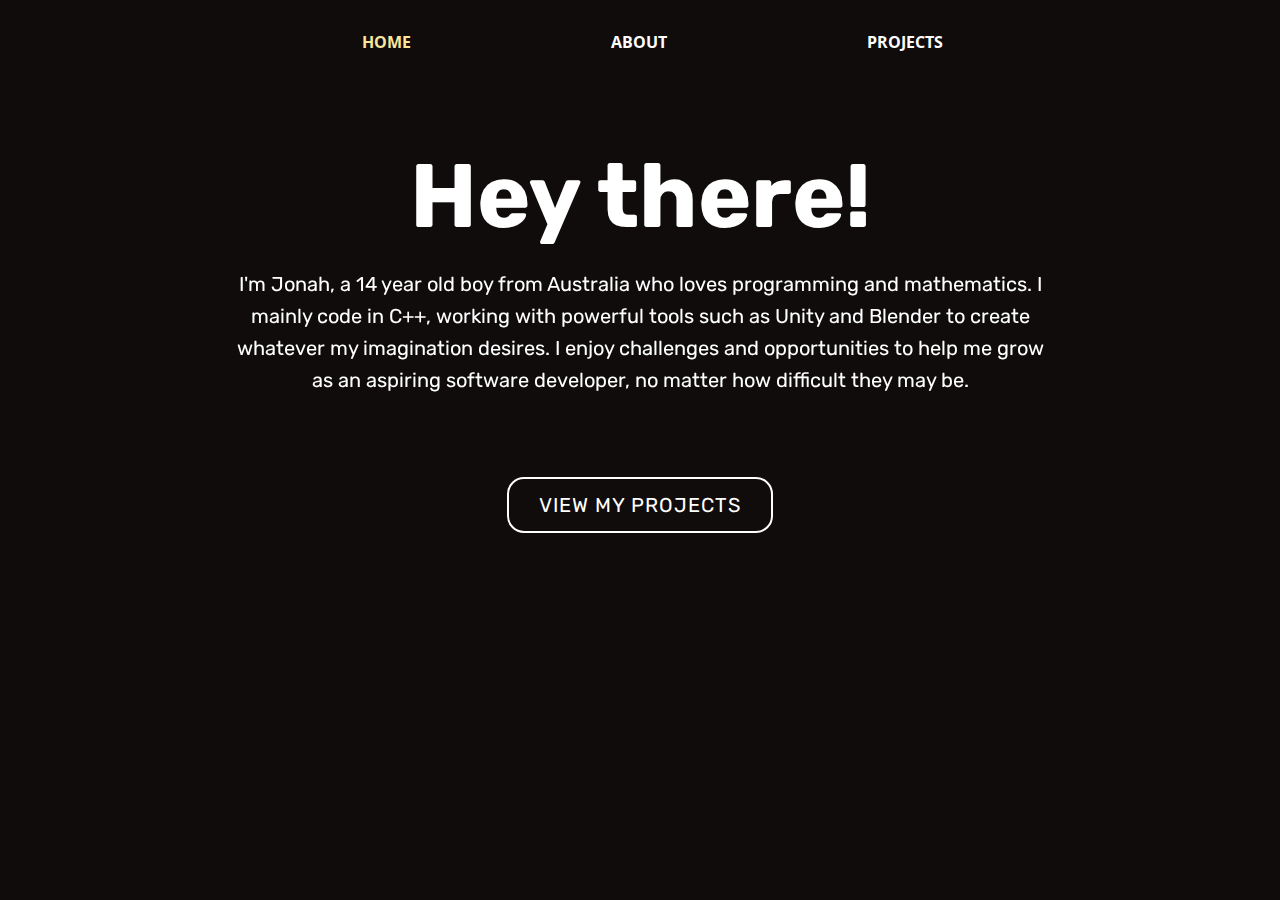
<file: index.html>
<!DOCTYPE html>
<html style="font-size: 16px;" lang="en"><head>
    <meta name="viewport" content="width=device-width, initial-scale=1.0">
    <meta charset="utf-8">
    <meta name="keywords" content="​Award Winning​ Design Agency, ​Our way, ​Partner with Codal
&amp;amp; strategize for the future, Meet The Team, ​We create and improve web &amp;amp; mobile products, Testimonials, About Us, Be the first to know, Contact Us">
    <meta name="description" content="">
    <title>Home</title>
    <link rel="stylesheet" href="nicepage.css" media="screen">
<link rel="stylesheet" href="Home.css" media="screen">
    <script class="u-script" type="text/javascript" src="jquery.js" defer=""></script>
    <script class="u-script" type="text/javascript" src="nicepage.js" defer=""></script>
    <meta name="generator" content="Nicepage 4.19.3, nicepage.com">
    <link id="u-theme-google-font" rel="stylesheet" href="https://fonts.googleapis.com/css?family=Montserrat:100,100i,200,200i,300,300i,400,400i,500,500i,600,600i,700,700i,800,800i,900,900i|Open+Sans:300,300i,400,400i,500,500i,600,600i,700,700i,800,800i">
    <link id="u-page-google-font" rel="stylesheet" href="https://fonts.googleapis.com/css?family=Rubik:300,300i,400,400i,500,500i,600,600i,700,700i,800,800i,900,900i">
    
    
    <script type="application/ld+json">{
		"@context": "http://schema.org",
		"@type": "Organization",
		"name": "myWebsite"
}</script>
    <meta name="theme-color" content="#478ac9">
    <meta property="og:title" content="Home">
    <meta property="og:type" content="website">
  </head>
  <body data-home-page="Home.html" data-home-page-title="Home" class="u-body u-xl-mode" data-lang="en"><header class="u-clearfix u-custom-color-1 u-header u-header" id="sec-663f"><div class="u-clearfix u-sheet u-valign-middle u-sheet-1">
        <nav class="u-align-center u-menu u-menu-one-level u-offcanvas u-menu-1" data-responsive-from="MD">
          <div class="menu-collapse u-custom-font" style="font-size: 1rem; letter-spacing: 0px; text-transform: uppercase; font-weight: 700; font-family: Rubik;">
            <a class="u-button-style u-custom-left-right-menu-spacing u-custom-padding-bottom u-custom-text-active-color u-custom-text-hover-color u-custom-top-bottom-menu-spacing u-nav-link u-text-active-palette-1-base u-text-hover-palette-2-base" href="#">
              <svg class="u-svg-link" viewBox="0 0 24 24"><use xmlns:xlink="http://www.w3.org/1999/xlink" xlink:href="#menu-hamburger"></use></svg>
              <svg class="u-svg-content" version="1.1" id="menu-hamburger" viewBox="0 0 16 16" x="0px" y="0px" xmlns:xlink="http://www.w3.org/1999/xlink" xmlns="http://www.w3.org/2000/svg"><g><rect y="1" width="16" height="2"></rect><rect y="7" width="16" height="2"></rect><rect y="13" width="16" height="2"></rect>
</g></svg>
            </a>
          </div>
          <div class="u-custom-menu u-nav-container">
            <ul class="u-custom-font u-nav u-unstyled u-nav-1"><li class="u-nav-item"><a class="u-button-style u-nav-link u-text-active-palette-3-light-2 u-text-hover-custom-color-2" href="Home.html" style="padding: 10px 100px;">Home</a>
</li><li class="u-nav-item"><a class="u-button-style u-nav-link u-text-active-palette-3-light-2 u-text-hover-custom-color-2" href="About.html" style="padding: 10px 100px;">About</a>
</li><li class="u-nav-item"><a class="u-button-style u-nav-link u-text-active-palette-3-light-2 u-text-hover-custom-color-2" href="Projects.html" style="padding: 10px 100px;">Projects</a>
</li></ul>
          </div>
          <div class="u-custom-menu u-nav-container-collapse">
            <div class="u-black u-container-style u-inner-container-layout u-opacity u-opacity-95 u-sidenav">
              <div class="u-inner-container-layout u-sidenav-overflow">
                <div class="u-menu-close"></div>
                <ul class="u-align-center u-nav u-popupmenu-items u-unstyled u-nav-2" data-position=""><li class="u-nav-item"><a class="u-button-style u-nav-link" href="Home.html">Home</a>
</li><li class="u-nav-item"><a class="u-button-style u-nav-link" href="About.html">About</a>
</li><li class="u-nav-item"><a class="u-button-style u-nav-link" href="Projects.html">Projects</a>
</li></ul>
              </div>
            </div>
            <div class="u-black u-menu-overlay u-opacity u-opacity-70"></div>
          </div>
        </nav>
      </div></header>
    <section class="u-align-center u-clearfix u-custom-color-1 u-section-1" id="carousel_5b1a">
      <div class="u-clearfix u-sheet u-sheet-1">
        <h2 class="u-custom-font u-text u-text-default u-text-1" data-animation-name="customAnimationIn" data-animation-duration="1000" data-animation-delay="250" data-animation-direction="X">Hey there!</h2>
        <p class="u-custom-font u-text u-text-2" data-animation-name="customAnimationIn" data-animation-duration="1500" data-animation-delay="500">I'm Jonah, a 14 year old boy from Australia who loves programming and mathematics. I mainly code in C++, working with powerful tools such as Unity and Blender to create whatever my imagination desires. I enjoy challenges and opportunities to help me grow as an aspiring software developer, no matter how difficult they may be.</p>
        <a href="Projects.html" class="u-border-2 u-border-white u-btn u-btn-round u-button-style u-custom-font u-none u-radius-17 u-btn-1">view my projects</a>
      </div>
    </section>
    
    
</body></html>
</file>
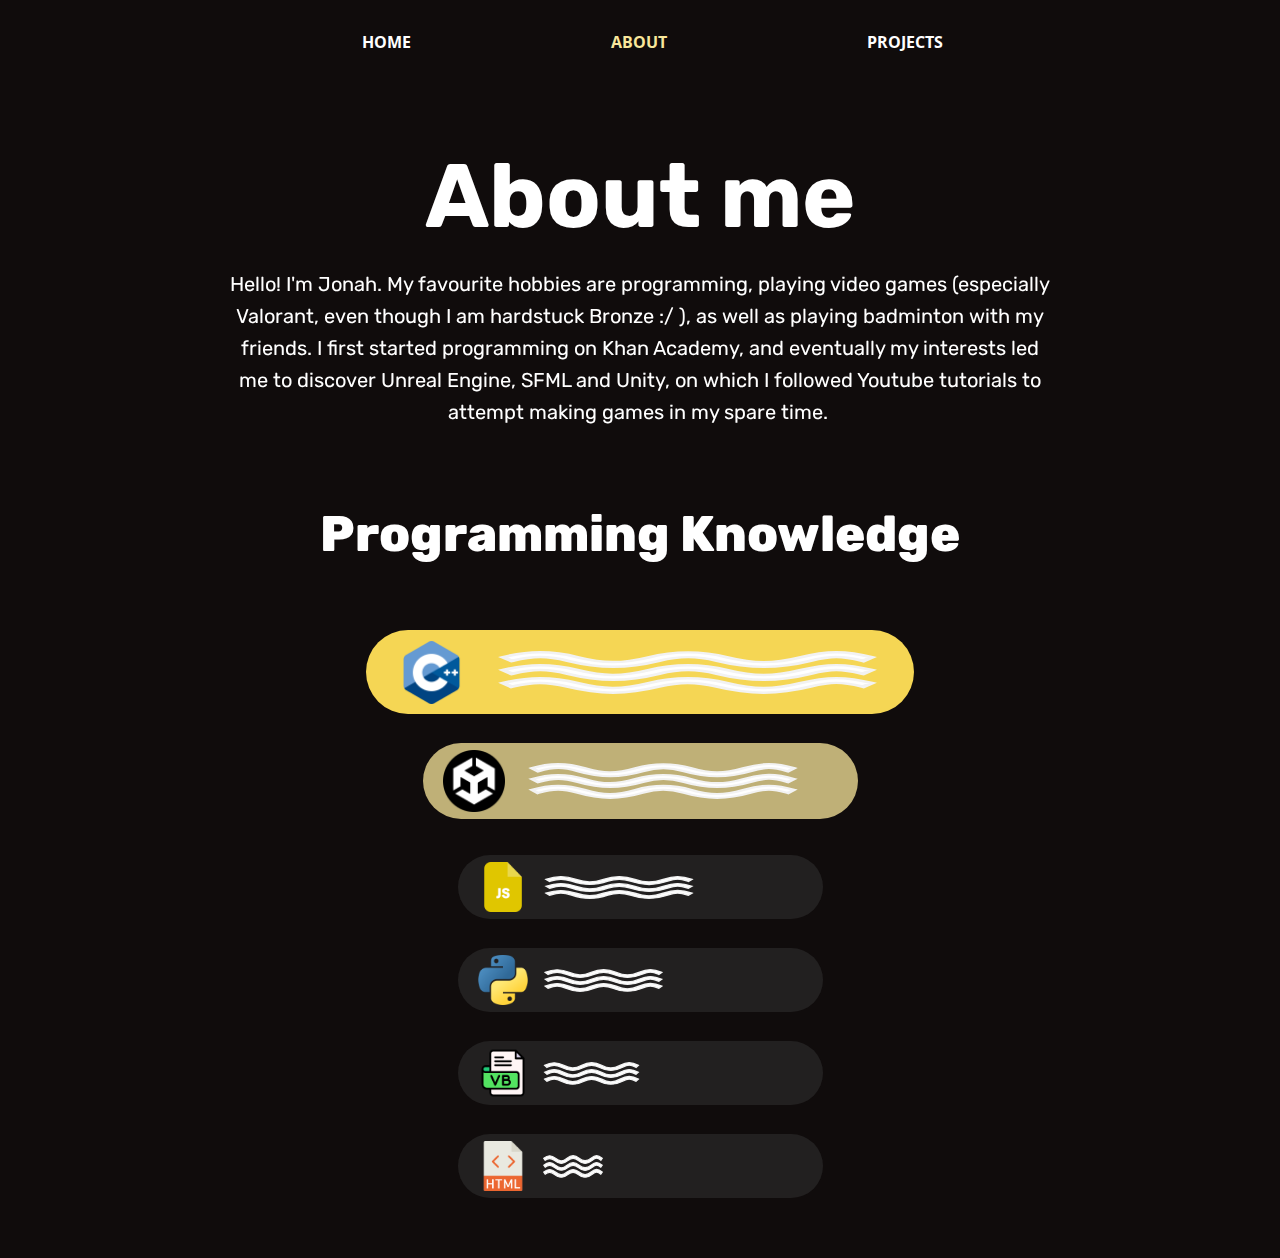
<file: About.html>
<!DOCTYPE html>
<html style="font-size: 16px;" lang="en"><head>
    <meta name="viewport" content="width=device-width, initial-scale=1.0">
    <meta charset="utf-8">
    <meta name="keywords" content="Jonah Lau, Programming Knowledge">
    <meta name="description" content="">
    <title>About</title>
    <link rel="stylesheet" href="nicepage.css" media="screen">
<link rel="stylesheet" href="About.css" media="screen">
    <script class="u-script" type="text/javascript" src="jquery.js" defer=""></script>
    <script class="u-script" type="text/javascript" src="nicepage.js" defer=""></script>
    <meta name="generator" content="Nicepage 4.19.3, nicepage.com">
    <link id="u-theme-google-font" rel="stylesheet" href="https://fonts.googleapis.com/css?family=Montserrat:100,100i,200,200i,300,300i,400,400i,500,500i,600,600i,700,700i,800,800i,900,900i|Open+Sans:300,300i,400,400i,500,500i,600,600i,700,700i,800,800i">
    <link id="u-page-google-font" rel="stylesheet" href="https://fonts.googleapis.com/css?family=Rubik:300,300i,400,400i,500,500i,600,600i,700,700i,800,800i,900,900i">
    
    
    
    <script type="application/ld+json">{
		"@context": "http://schema.org",
		"@type": "Organization",
		"name": "myWebsite"
}</script>
    <meta name="theme-color" content="#478ac9">
    <meta property="og:title" content="About">
    <meta property="og:type" content="website">
  </head>
  <body class="u-body u-xl-mode" data-lang="en"><header class="u-clearfix u-custom-color-1 u-header u-header" id="sec-663f"><div class="u-clearfix u-sheet u-valign-middle u-sheet-1">
        <nav class="u-align-center u-menu u-menu-one-level u-offcanvas u-menu-1" data-responsive-from="MD">
          <div class="menu-collapse u-custom-font" style="font-size: 1rem; letter-spacing: 0px; text-transform: uppercase; font-weight: 700; font-family: Rubik;">
            <a class="u-button-style u-custom-left-right-menu-spacing u-custom-padding-bottom u-custom-text-active-color u-custom-text-hover-color u-custom-top-bottom-menu-spacing u-nav-link u-text-active-palette-1-base u-text-hover-palette-2-base" href="#">
              <svg class="u-svg-link" viewBox="0 0 24 24"><use xmlns:xlink="http://www.w3.org/1999/xlink" xlink:href="#menu-hamburger"></use></svg>
              <svg class="u-svg-content" version="1.1" id="menu-hamburger" viewBox="0 0 16 16" x="0px" y="0px" xmlns:xlink="http://www.w3.org/1999/xlink" xmlns="http://www.w3.org/2000/svg"><g><rect y="1" width="16" height="2"></rect><rect y="7" width="16" height="2"></rect><rect y="13" width="16" height="2"></rect>
</g></svg>
            </a>
          </div>
          <div class="u-custom-menu u-nav-container">
            <ul class="u-custom-font u-nav u-unstyled u-nav-1"><li class="u-nav-item"><a class="u-button-style u-nav-link u-text-active-palette-3-light-2 u-text-hover-custom-color-2" href="Home.html" style="padding: 10px 100px;">Home</a>
</li><li class="u-nav-item"><a class="u-button-style u-nav-link u-text-active-palette-3-light-2 u-text-hover-custom-color-2" href="About.html" style="padding: 10px 100px;">About</a>
</li><li class="u-nav-item"><a class="u-button-style u-nav-link u-text-active-palette-3-light-2 u-text-hover-custom-color-2" href="Projects.html" style="padding: 10px 100px;">Projects</a>
</li></ul>
          </div>
          <div class="u-custom-menu u-nav-container-collapse">
            <div class="u-black u-container-style u-inner-container-layout u-opacity u-opacity-95 u-sidenav">
              <div class="u-inner-container-layout u-sidenav-overflow">
                <div class="u-menu-close"></div>
                <ul class="u-align-center u-nav u-popupmenu-items u-unstyled u-nav-2" data-position=""><li class="u-nav-item"><a class="u-button-style u-nav-link" href="Home.html">Home</a>
</li><li class="u-nav-item"><a class="u-button-style u-nav-link" href="About.html">About</a>
</li><li class="u-nav-item"><a class="u-button-style u-nav-link" href="Projects.html">Projects</a>
</li></ul>
              </div>
            </div>
            <div class="u-black u-menu-overlay u-opacity u-opacity-70"></div>
          </div>
        </nav>
      </div></header> 
    <section class="u-align-center u-clearfix u-custom-color-1 u-section-1" id="sec-385a">
      <div class="u-clearfix u-sheet u-sheet-1">
        <h2 class="u-custom-font u-text u-text-default u-text-1" data-animation-name="customAnimationIn" data-animation-duration="1000" data-animation-delay="250" data-animation-direction="X">About me</h2>
        <p class="u-custom-font u-text u-text-2" data-animation-name="customAnimationIn" data-animation-duration="1500" data-animation-delay="500">Hello! I'm Jonah. My favourite hobbies are programming, playing video games (especially Valorant, even though I am hardstuck Bronze :/ ), as well as playing badminton with my friends. I first started programming on Khan Academy, and eventually my interests led me to discover Unreal Engine, SFML and Unity, on which I followed Youtube tutorials to attempt making games in my spare time.&nbsp;</p>
      </div>
    </section>
    <section class="u-align-center u-clearfix u-custom-color-1 u-section-2" id="sec-b4d9" data-animation-name="" data-animation-duration="0" data-animation-delay="0" data-animation-direction="">
      <div class="u-clearfix u-sheet u-sheet-1">
        <h2 class="u-custom-font u-text u-text-1">Programming Knowledge</h2>
        <div class="u-container-style u-group u-palette-3-light-1 u-radius-50 u-shape-round u-group-1">
          <div class="u-container-layout u-container-layout-1"><span class="u-file-icon u-icon u-icon-1"><img src="images/6132222.png" alt=""></span>
            <div class="u-border-3 u-border-grey-5 u-shape u-shape-svg u-text-white u-shape-1">
              <svg class="u-svg-link" preserveAspectRatio="none" viewBox="0 0 160 50" style=""><use xmlns:xlink="http://www.w3.org/1999/xlink" xlink:href="#svg-200a"></use></svg>
              <svg class="u-svg-content" viewBox="-1.5 -1.5 163 53" x="0px" y="0px" id="svg-200a" style="enable-background:new 0 0 160 50;"><path d="M133,26.7c-13.9,9.7-25.8,9.7-39.8,0c-9.1-6.3-16.8-6.3-25.9,0c-13.8,9.6-25.1,9.6-38.9,0c-9.2-6.4-15.4-6.4-24.6,0L0,22
	c11.2-7.8,20.6-8.1,32.2,0c11,7.6,19,8.5,31.3,0c11.6-8.1,22.4-7.7,33.5,0c11.4,8,20.3,8.3,32.2,0c11.6-8.1,19.2-8.1,30.8,0
	l-3.8,4.7C146.9,20.2,142.3,20.2,133,26.7z M133,10.8c-13.9,9.7-25.8,9.7-39.8,0c-9.1-6.3-16.8-6.3-25.9,0
	c-13.8,9.6-25.1,9.6-38.9,0c-9.2-6.4-15.4-6.4-24.6,0L0,6.1c11.2-7.8,20.6-8.1,32.2,0c11,7.6,19,8.5,31.3,0C75.1-2,85.9-1.6,97,6.1
	c11.4,8,20.3,8.3,32.2,0C140.8-2,148.4-2,160,6.1l-3.8,4.7C146.9,4.3,142.3,4.3,133,10.8z M32.2,38c11,7.6,19,8.5,31.3,0
	c11.6-8.1,22.4-7.7,33.5,0c11.4,8,20.3,8.3,32.2,0c11.6-8.1,19.2-8.1,30.8,0l-3.8,4.7c-9.3-6.5-13.9-6.5-23.3,0
	c-13.9,9.7-25.8,9.7-39.8,0c-9.1-6.3-16.8-6.3-25.9,0c-13.8,9.6-25.1,9.6-38.9,0c-9.2-6.4-15.4-6.4-24.6,0L0,38
	C11.2,30.2,20.6,29.9,32.2,38z"></path></svg>
            </div>
          </div>
        </div>
        <div class="u-container-style u-group u-opacity u-opacity-75 u-palette-3-light-2 u-radius-50 u-shape-round u-group-2">
          <div class="u-container-layout u-container-layout-2"><span class="u-file-icon u-icon u-icon-2"><img src="images/5969347.png" alt=""></span>
            <div class="u-border-3 u-border-grey-5 u-shape u-shape-svg u-text-white u-shape-2">
              <svg class="u-svg-link" preserveAspectRatio="none" viewBox="0 0 160 50" style=""><use xmlns:xlink="http://www.w3.org/1999/xlink" xlink:href="#svg-11bb"></use></svg>
              <svg class="u-svg-content" viewBox="-1.5 -1.5 163 53" x="0px" y="0px" id="svg-11bb" style="enable-background:new 0 0 160 50;"><path d="M133,26.7c-13.9,9.7-25.8,9.7-39.8,0c-9.1-6.3-16.8-6.3-25.9,0c-13.8,9.6-25.1,9.6-38.9,0c-9.2-6.4-15.4-6.4-24.6,0L0,22
	c11.2-7.8,20.6-8.1,32.2,0c11,7.6,19,8.5,31.3,0c11.6-8.1,22.4-7.7,33.5,0c11.4,8,20.3,8.3,32.2,0c11.6-8.1,19.2-8.1,30.8,0
	l-3.8,4.7C146.9,20.2,142.3,20.2,133,26.7z M133,10.8c-13.9,9.7-25.8,9.7-39.8,0c-9.1-6.3-16.8-6.3-25.9,0
	c-13.8,9.6-25.1,9.6-38.9,0c-9.2-6.4-15.4-6.4-24.6,0L0,6.1c11.2-7.8,20.6-8.1,32.2,0c11,7.6,19,8.5,31.3,0C75.1-2,85.9-1.6,97,6.1
	c11.4,8,20.3,8.3,32.2,0C140.8-2,148.4-2,160,6.1l-3.8,4.7C146.9,4.3,142.3,4.3,133,10.8z M32.2,38c11,7.6,19,8.5,31.3,0
	c11.6-8.1,22.4-7.7,33.5,0c11.4,8,20.3,8.3,32.2,0c11.6-8.1,19.2-8.1,30.8,0l-3.8,4.7c-9.3-6.5-13.9-6.5-23.3,0
	c-13.9,9.7-25.8,9.7-39.8,0c-9.1-6.3-16.8-6.3-25.9,0c-13.8,9.6-25.1,9.6-38.9,0c-9.2-6.4-15.4-6.4-24.6,0L0,38
	C11.2,30.2,20.6,29.9,32.2,38z"></path></svg>
            </div>
          </div>
        </div>
        <div class="u-container-style u-grey-80 u-group u-opacity u-opacity-50 u-radius-50 u-shape-round u-group-3">
          <div class="u-container-layout u-container-layout-3"><span class="u-file-icon u-icon u-icon-3"><img src="images/4726005.png" alt=""></span>
            <div class="u-border-3 u-border-grey-5 u-shape u-shape-svg u-text-white u-shape-3" data-animation-name="" data-animation-duration="0" data-animation-direction="">
              <svg class="u-svg-link" preserveAspectRatio="none" viewBox="0 0 160 50" style=""><use xmlns:xlink="http://www.w3.org/1999/xlink" xlink:href="#svg-1378"></use></svg>
              <svg class="u-svg-content" viewBox="-1.5 -1.5 163 53" x="0px" y="0px" id="svg-1378" style="enable-background:new 0 0 160 50;"><path d="M133,26.7c-13.9,9.7-25.8,9.7-39.8,0c-9.1-6.3-16.8-6.3-25.9,0c-13.8,9.6-25.1,9.6-38.9,0c-9.2-6.4-15.4-6.4-24.6,0L0,22
	c11.2-7.8,20.6-8.1,32.2,0c11,7.6,19,8.5,31.3,0c11.6-8.1,22.4-7.7,33.5,0c11.4,8,20.3,8.3,32.2,0c11.6-8.1,19.2-8.1,30.8,0
	l-3.8,4.7C146.9,20.2,142.3,20.2,133,26.7z M133,10.8c-13.9,9.7-25.8,9.7-39.8,0c-9.1-6.3-16.8-6.3-25.9,0
	c-13.8,9.6-25.1,9.6-38.9,0c-9.2-6.4-15.4-6.4-24.6,0L0,6.1c11.2-7.8,20.6-8.1,32.2,0c11,7.6,19,8.5,31.3,0C75.1-2,85.9-1.6,97,6.1
	c11.4,8,20.3,8.3,32.2,0C140.8-2,148.4-2,160,6.1l-3.8,4.7C146.9,4.3,142.3,4.3,133,10.8z M32.2,38c11,7.6,19,8.5,31.3,0
	c11.6-8.1,22.4-7.7,33.5,0c11.4,8,20.3,8.3,32.2,0c11.6-8.1,19.2-8.1,30.8,0l-3.8,4.7c-9.3-6.5-13.9-6.5-23.3,0
	c-13.9,9.7-25.8,9.7-39.8,0c-9.1-6.3-16.8-6.3-25.9,0c-13.8,9.6-25.1,9.6-38.9,0c-9.2-6.4-15.4-6.4-24.6,0L0,38
	C11.2,30.2,20.6,29.9,32.2,38z"></path></svg>
            </div>
          </div>
        </div>
        <div class="u-container-style u-grey-80 u-group u-opacity u-opacity-50 u-radius-50 u-shape-round u-group-4">
          <div class="u-container-layout u-container-layout-4"><span class="u-file-icon u-icon u-icon-4"><img src="images/5968350.png" alt=""></span>
            <div class="u-border-3 u-border-grey-5 u-shape u-shape-svg u-text-white u-shape-4">
              <svg class="u-svg-link" preserveAspectRatio="none" viewBox="0 0 160 50" style=""><use xmlns:xlink="http://www.w3.org/1999/xlink" xlink:href="#svg-83aa"></use></svg>
              <svg class="u-svg-content" viewBox="-1.5 -1.5 163 53" x="0px" y="0px" id="svg-83aa" style="enable-background:new 0 0 160 50;"><path d="M133,26.7c-13.9,9.7-25.8,9.7-39.8,0c-9.1-6.3-16.8-6.3-25.9,0c-13.8,9.6-25.1,9.6-38.9,0c-9.2-6.4-15.4-6.4-24.6,0L0,22
	c11.2-7.8,20.6-8.1,32.2,0c11,7.6,19,8.5,31.3,0c11.6-8.1,22.4-7.7,33.5,0c11.4,8,20.3,8.3,32.2,0c11.6-8.1,19.2-8.1,30.8,0
	l-3.8,4.7C146.9,20.2,142.3,20.2,133,26.7z M133,10.8c-13.9,9.7-25.8,9.7-39.8,0c-9.1-6.3-16.8-6.3-25.9,0
	c-13.8,9.6-25.1,9.6-38.9,0c-9.2-6.4-15.4-6.4-24.6,0L0,6.1c11.2-7.8,20.6-8.1,32.2,0c11,7.6,19,8.5,31.3,0C75.1-2,85.9-1.6,97,6.1
	c11.4,8,20.3,8.3,32.2,0C140.8-2,148.4-2,160,6.1l-3.8,4.7C146.9,4.3,142.3,4.3,133,10.8z M32.2,38c11,7.6,19,8.5,31.3,0
	c11.6-8.1,22.4-7.7,33.5,0c11.4,8,20.3,8.3,32.2,0c11.6-8.1,19.2-8.1,30.8,0l-3.8,4.7c-9.3-6.5-13.9-6.5-23.3,0
	c-13.9,9.7-25.8,9.7-39.8,0c-9.1-6.3-16.8-6.3-25.9,0c-13.8,9.6-25.1,9.6-38.9,0c-9.2-6.4-15.4-6.4-24.6,0L0,38
	C11.2,30.2,20.6,29.9,32.2,38z"></path></svg>
            </div>
          </div>
        </div>
        <div class="u-container-style u-grey-80 u-group u-opacity u-opacity-50 u-radius-50 u-shape-round u-group-5">
          <div class="u-container-layout u-container-layout-5"><span class="u-file-icon u-icon u-icon-5"><img src="images/5098164.png" alt=""></span>
            <div class="u-border-3 u-border-grey-5 u-shape u-shape-svg u-text-white u-shape-5">
              <svg class="u-svg-link" preserveAspectRatio="none" viewBox="0 0 160 50" style=""><use xmlns:xlink="http://www.w3.org/1999/xlink" xlink:href="#svg-e96f"></use></svg>
              <svg class="u-svg-content" viewBox="-1.5 -1.5 163 53" x="0px" y="0px" id="svg-e96f" style="enable-background:new 0 0 160 50;"><path d="M133,26.7c-13.9,9.7-25.8,9.7-39.8,0c-9.1-6.3-16.8-6.3-25.9,0c-13.8,9.6-25.1,9.6-38.9,0c-9.2-6.4-15.4-6.4-24.6,0L0,22
	c11.2-7.8,20.6-8.1,32.2,0c11,7.6,19,8.5,31.3,0c11.6-8.1,22.4-7.7,33.5,0c11.4,8,20.3,8.3,32.2,0c11.6-8.1,19.2-8.1,30.8,0
	l-3.8,4.7C146.9,20.2,142.3,20.2,133,26.7z M133,10.8c-13.9,9.7-25.8,9.7-39.8,0c-9.1-6.3-16.8-6.3-25.9,0
	c-13.8,9.6-25.1,9.6-38.9,0c-9.2-6.4-15.4-6.4-24.6,0L0,6.1c11.2-7.8,20.6-8.1,32.2,0c11,7.6,19,8.5,31.3,0C75.1-2,85.9-1.6,97,6.1
	c11.4,8,20.3,8.3,32.2,0C140.8-2,148.4-2,160,6.1l-3.8,4.7C146.9,4.3,142.3,4.3,133,10.8z M32.2,38c11,7.6,19,8.5,31.3,0
	c11.6-8.1,22.4-7.7,33.5,0c11.4,8,20.3,8.3,32.2,0c11.6-8.1,19.2-8.1,30.8,0l-3.8,4.7c-9.3-6.5-13.9-6.5-23.3,0
	c-13.9,9.7-25.8,9.7-39.8,0c-9.1-6.3-16.8-6.3-25.9,0c-13.8,9.6-25.1,9.6-38.9,0c-9.2-6.4-15.4-6.4-24.6,0L0,38
	C11.2,30.2,20.6,29.9,32.2,38z"></path></svg>
            </div>
          </div>
        </div>
        <div class="u-container-style u-grey-80 u-group u-opacity u-opacity-50 u-radius-50 u-shape-round u-group-6">
          <div class="u-container-layout u-container-layout-6"><span class="u-file-icon u-icon u-icon-6"><img src="images/136528.png" alt=""></span>
            <div class="u-border-3 u-border-grey-5 u-shape u-shape-svg u-text-white u-shape-6">
              <svg class="u-svg-link" preserveAspectRatio="none" viewBox="0 0 160 50" style=""><use xmlns:xlink="http://www.w3.org/1999/xlink" xlink:href="#svg-6eb7"></use></svg>
              <svg class="u-svg-content" viewBox="-1.5 -1.5 163 53" x="0px" y="0px" id="svg-6eb7" style="enable-background:new 0 0 160 50;"><path d="M133,26.7c-13.9,9.7-25.8,9.7-39.8,0c-9.1-6.3-16.8-6.3-25.9,0c-13.8,9.6-25.1,9.6-38.9,0c-9.2-6.4-15.4-6.4-24.6,0L0,22
	c11.2-7.8,20.6-8.1,32.2,0c11,7.6,19,8.5,31.3,0c11.6-8.1,22.4-7.7,33.5,0c11.4,8,20.3,8.3,32.2,0c11.6-8.1,19.2-8.1,30.8,0
	l-3.8,4.7C146.9,20.2,142.3,20.2,133,26.7z M133,10.8c-13.9,9.7-25.8,9.7-39.8,0c-9.1-6.3-16.8-6.3-25.9,0
	c-13.8,9.6-25.1,9.6-38.9,0c-9.2-6.4-15.4-6.4-24.6,0L0,6.1c11.2-7.8,20.6-8.1,32.2,0c11,7.6,19,8.5,31.3,0C75.1-2,85.9-1.6,97,6.1
	c11.4,8,20.3,8.3,32.2,0C140.8-2,148.4-2,160,6.1l-3.8,4.7C146.9,4.3,142.3,4.3,133,10.8z M32.2,38c11,7.6,19,8.5,31.3,0
	c11.6-8.1,22.4-7.7,33.5,0c11.4,8,20.3,8.3,32.2,0c11.6-8.1,19.2-8.1,30.8,0l-3.8,4.7c-9.3-6.5-13.9-6.5-23.3,0
	c-13.9,9.7-25.8,9.7-39.8,0c-9.1-6.3-16.8-6.3-25.9,0c-13.8,9.6-25.1,9.6-38.9,0c-9.2-6.4-15.4-6.4-24.6,0L0,38
	C11.2,30.2,20.6,29.9,32.2,38z"></path></svg>
            </div>
          </div>
        </div>
      </div>
    </section>
    
  
</body></html>
</file>
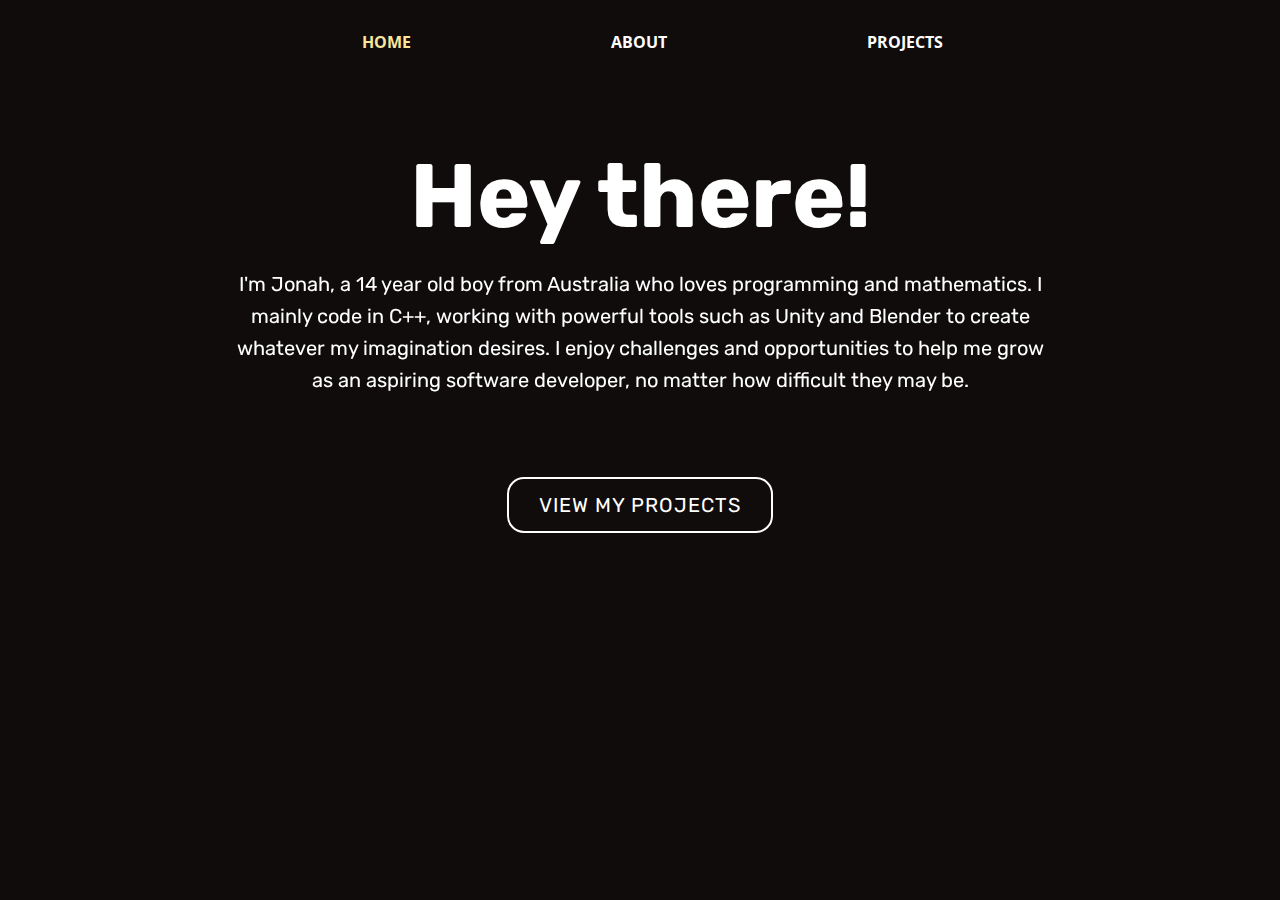
<file: Home.html>
<!DOCTYPE html>
<html style="font-size: 16px;" lang="en"><head>
    <meta name="viewport" content="width=device-width, initial-scale=1.0">
    <meta charset="utf-8">
    <meta name="keywords" content="​Award Winning​ Design Agency, ​Our way, ​Partner with Codal
&amp;amp; strategize for the future, Meet The Team, ​We create and improve web &amp;amp; mobile products, Testimonials, About Us, Be the first to know, Contact Us">
    <meta name="description" content="">
    <title>Home</title>
    <link rel="stylesheet" href="nicepage.css" media="screen">
<link rel="stylesheet" href="Home.css" media="screen">
    <script class="u-script" type="text/javascript" src="jquery.js" defer=""></script>
    <script class="u-script" type="text/javascript" src="nicepage.js" defer=""></script>
    <meta name="generator" content="Nicepage 4.19.3, nicepage.com">
    <link id="u-theme-google-font" rel="stylesheet" href="https://fonts.googleapis.com/css?family=Montserrat:100,100i,200,200i,300,300i,400,400i,500,500i,600,600i,700,700i,800,800i,900,900i|Open+Sans:300,300i,400,400i,500,500i,600,600i,700,700i,800,800i">
    <link id="u-page-google-font" rel="stylesheet" href="https://fonts.googleapis.com/css?family=Rubik:300,300i,400,400i,500,500i,600,600i,700,700i,800,800i,900,900i">
    
    
    <script type="application/ld+json">{
		"@context": "http://schema.org",
		"@type": "Organization",
		"name": "myWebsite"
}</script>
    <meta name="theme-color" content="#478ac9">
    <meta property="og:title" content="Home">
    <meta property="og:type" content="website">
  </head>
  <body class="u-body u-xl-mode" data-lang="en"><header class="u-clearfix u-custom-color-1 u-header u-header" id="sec-663f"><div class="u-clearfix u-sheet u-valign-middle u-sheet-1">
        <nav class="u-align-center u-menu u-menu-one-level u-offcanvas u-menu-1" data-responsive-from="MD">
          <div class="menu-collapse u-custom-font" style="font-size: 1rem; letter-spacing: 0px; text-transform: uppercase; font-weight: 700; font-family: Rubik;">
            <a class="u-button-style u-custom-left-right-menu-spacing u-custom-padding-bottom u-custom-text-active-color u-custom-text-hover-color u-custom-top-bottom-menu-spacing u-nav-link u-text-active-palette-1-base u-text-hover-palette-2-base" href="#">
              <svg class="u-svg-link" viewBox="0 0 24 24"><use xmlns:xlink="http://www.w3.org/1999/xlink" xlink:href="#menu-hamburger"></use></svg>
              <svg class="u-svg-content" version="1.1" id="menu-hamburger" viewBox="0 0 16 16" x="0px" y="0px" xmlns:xlink="http://www.w3.org/1999/xlink" xmlns="http://www.w3.org/2000/svg"><g><rect y="1" width="16" height="2"></rect><rect y="7" width="16" height="2"></rect><rect y="13" width="16" height="2"></rect>
</g></svg>
            </a>
          </div>
          <div class="u-custom-menu u-nav-container">
            <ul class="u-custom-font u-nav u-unstyled u-nav-1"><li class="u-nav-item"><a class="u-button-style u-nav-link u-text-active-palette-3-light-2 u-text-hover-custom-color-2" href="Home.html" style="padding: 10px 100px;">Home</a>
</li><li class="u-nav-item"><a class="u-button-style u-nav-link u-text-active-palette-3-light-2 u-text-hover-custom-color-2" href="About.html" style="padding: 10px 100px;">About</a>
</li><li class="u-nav-item"><a class="u-button-style u-nav-link u-text-active-palette-3-light-2 u-text-hover-custom-color-2" href="Projects.html" style="padding: 10px 100px;">Projects</a>
</li></ul>
          </div>
          <div class="u-custom-menu u-nav-container-collapse">
            <div class="u-black u-container-style u-inner-container-layout u-opacity u-opacity-95 u-sidenav">
              <div class="u-inner-container-layout u-sidenav-overflow">
                <div class="u-menu-close"></div>
                <ul class="u-align-center u-nav u-popupmenu-items u-unstyled u-nav-2" data-position=""><li class="u-nav-item"><a class="u-button-style u-nav-link" href="Home.html">Home</a>
</li><li class="u-nav-item"><a class="u-button-style u-nav-link" href="About.html">About</a>
</li><li class="u-nav-item"><a class="u-button-style u-nav-link" href="Projects.html">Projects</a>
</li></ul>
              </div>
            </div>
            <div class="u-black u-menu-overlay u-opacity u-opacity-70"></div>
          </div>
        </nav>
      </div></header>
    <section class="u-align-center u-clearfix u-custom-color-1 u-section-1" id="carousel_5b1a">
      <div class="u-clearfix u-sheet u-sheet-1">
        <h2 class="u-custom-font u-text u-text-default u-text-1" data-animation-name="customAnimationIn" data-animation-duration="1000" data-animation-delay="250" data-animation-direction="X">Hey there!</h2>
        <p class="u-custom-font u-text u-text-2" data-animation-name="customAnimationIn" data-animation-duration="1500" data-animation-delay="500">I'm Jonah, a 14 year old boy from Australia who loves programming and mathematics. I mainly code in C++, working with powerful tools such as Unity and Blender to create whatever my imagination desires. I enjoy challenges and opportunities to help me grow as an aspiring software developer, no matter how difficult they may be.</p>
        <a href="Projects.html" class="u-border-2 u-border-white u-btn u-btn-round u-button-style u-custom-font u-none u-radius-17 u-btn-1">view my projects</a>
      </div>
    </section>
    
  
</body></html>
</file>
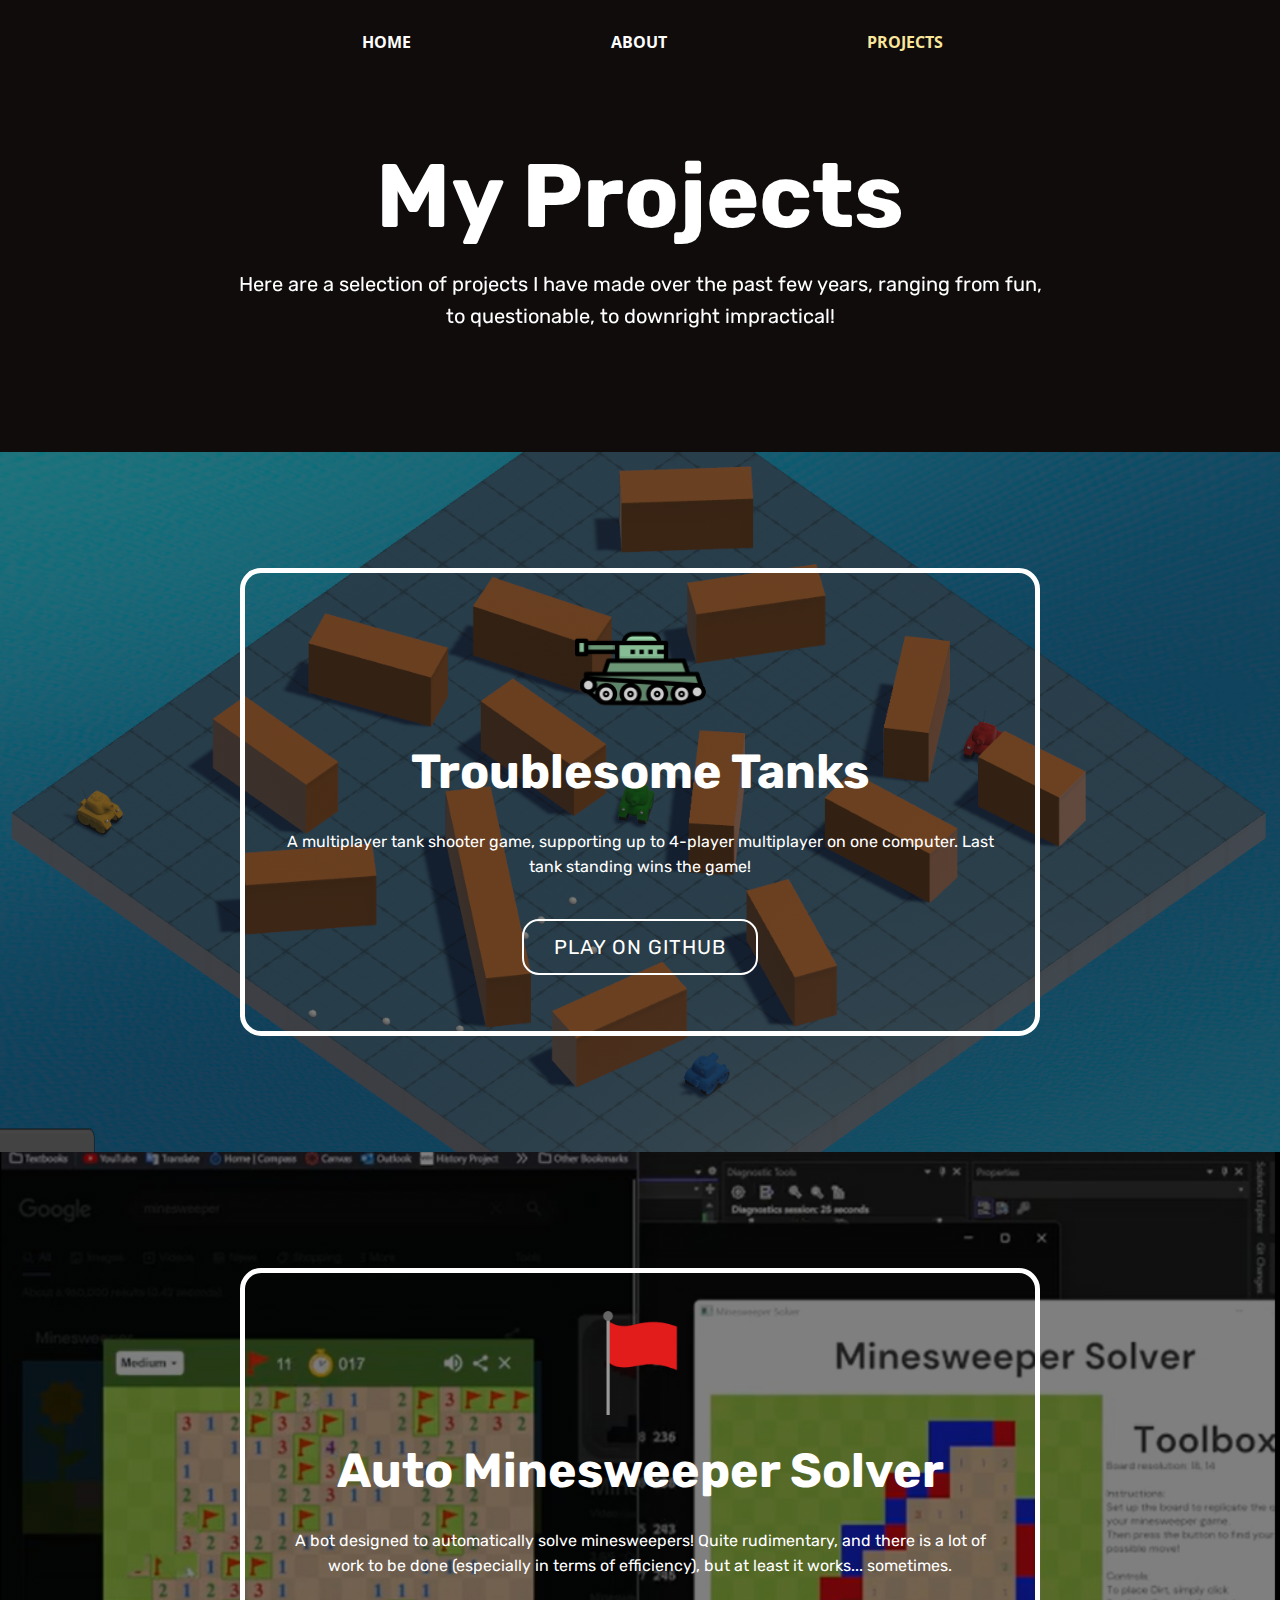
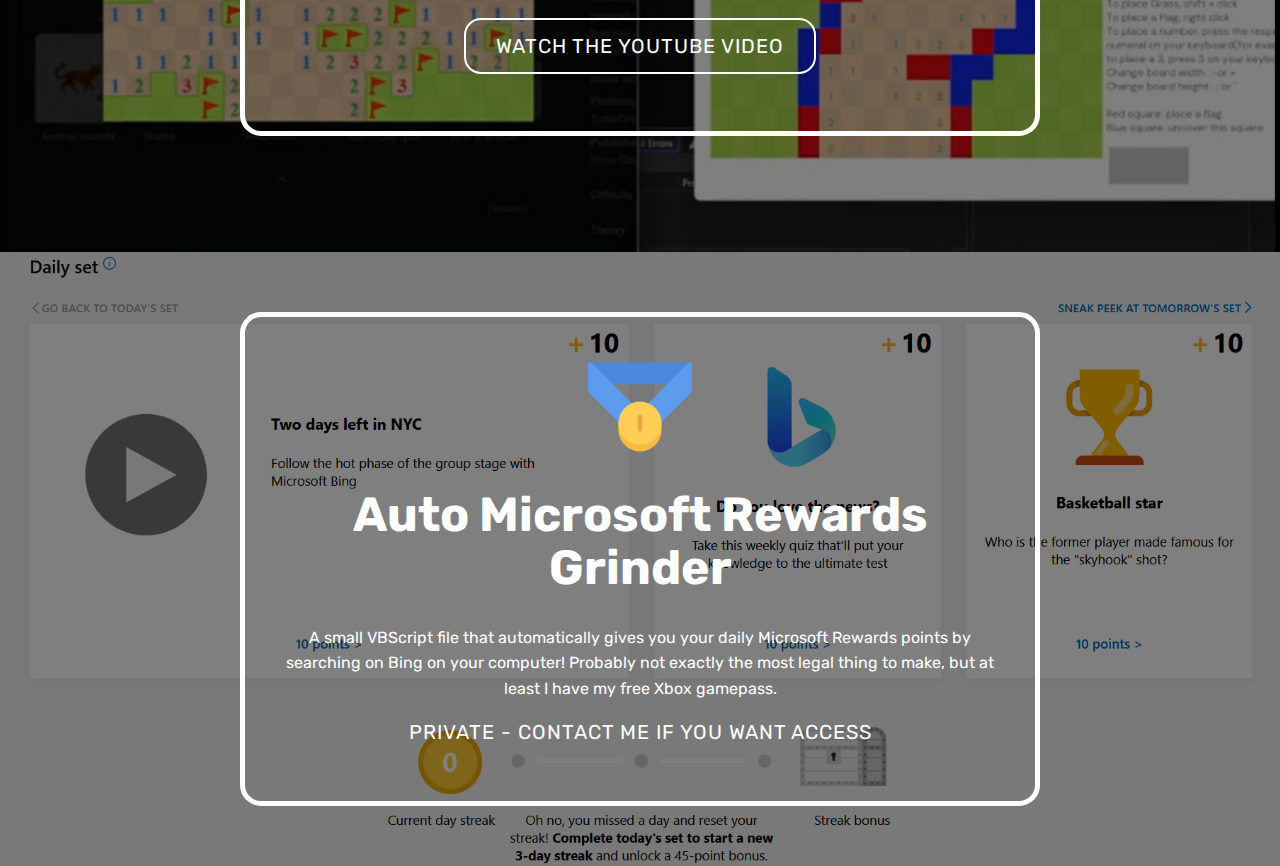
<file: Projects.html>
<!DOCTYPE html>
<html style="font-size: 16px;" lang="en"><head>
    <meta name="viewport" content="width=device-width, initial-scale=1.0">
    <meta charset="utf-8">
    <meta name="keywords" content="​Award Winning​ Design Agency, ​Our way, ​Partner with Codal
&amp;amp; strategize for the future, Meet The Team, ​We create and improve web &amp;amp; mobile products, Testimonials, About Us, Be the first to know, Contact Us">
    <meta name="description" content="">
    <title>Projects</title>
    <link rel="stylesheet" href="nicepage.css" media="screen">
<link rel="stylesheet" href="Projects.css" media="screen">
    <script class="u-script" type="text/javascript" src="jquery.js" defer=""></script>
    <script class="u-script" type="text/javascript" src="nicepage.js" defer=""></script>
    <meta name="generator" content="Nicepage 4.19.3, nicepage.com">
    <link id="u-theme-google-font" rel="stylesheet" href="https://fonts.googleapis.com/css?family=Montserrat:100,100i,200,200i,300,300i,400,400i,500,500i,600,600i,700,700i,800,800i,900,900i|Open+Sans:300,300i,400,400i,500,500i,600,600i,700,700i,800,800i">
    <link id="u-page-google-font" rel="stylesheet" href="https://fonts.googleapis.com/css?family=Rubik:300,300i,400,400i,500,500i,600,600i,700,700i,800,800i,900,900i">
    
    
    
    
    
    <script type="application/ld+json">{
		"@context": "http://schema.org",
		"@type": "Organization",
		"name": "myWebsite"
}</script>
    <meta name="theme-color" content="#478ac9">
    <meta property="og:title" content="Projects">
    <meta property="og:type" content="website">
  </head>
  <body class="u-body u-xl-mode" data-lang="en"><header class="u-clearfix u-custom-color-1 u-header u-header" id="sec-663f"><div class="u-clearfix u-sheet u-valign-middle u-sheet-1">
        <nav class="u-align-center u-menu u-menu-one-level u-offcanvas u-menu-1" data-responsive-from="MD">
          <div class="menu-collapse u-custom-font" style="font-size: 1rem; letter-spacing: 0px; text-transform: uppercase; font-weight: 700; font-family: Rubik;">
            <a class="u-button-style u-custom-left-right-menu-spacing u-custom-padding-bottom u-custom-text-active-color u-custom-text-hover-color u-custom-top-bottom-menu-spacing u-nav-link u-text-active-palette-1-base u-text-hover-palette-2-base" href="#">
              <svg class="u-svg-link" viewBox="0 0 24 24"><use xmlns:xlink="http://www.w3.org/1999/xlink" xlink:href="#menu-hamburger"></use></svg>
              <svg class="u-svg-content" version="1.1" id="menu-hamburger" viewBox="0 0 16 16" x="0px" y="0px" xmlns:xlink="http://www.w3.org/1999/xlink" xmlns="http://www.w3.org/2000/svg"><g><rect y="1" width="16" height="2"></rect><rect y="7" width="16" height="2"></rect><rect y="13" width="16" height="2"></rect>
</g></svg>
            </a>
          </div>
          <div class="u-custom-menu u-nav-container">
            <ul class="u-custom-font u-nav u-unstyled u-nav-1"><li class="u-nav-item"><a class="u-button-style u-nav-link u-text-active-palette-3-light-2 u-text-hover-custom-color-2" href="Home.html" style="padding: 10px 100px;">Home</a>
</li><li class="u-nav-item"><a class="u-button-style u-nav-link u-text-active-palette-3-light-2 u-text-hover-custom-color-2" href="About.html" style="padding: 10px 100px;">About</a>
</li><li class="u-nav-item"><a class="u-button-style u-nav-link u-text-active-palette-3-light-2 u-text-hover-custom-color-2" href="Projects.html" style="padding: 10px 100px;">Projects</a>
</li></ul>
          </div>
          <div class="u-custom-menu u-nav-container-collapse">
            <div class="u-black u-container-style u-inner-container-layout u-opacity u-opacity-95 u-sidenav">
              <div class="u-inner-container-layout u-sidenav-overflow">
                <div class="u-menu-close"></div>
                <ul class="u-align-center u-nav u-popupmenu-items u-unstyled u-nav-2" data-position=""><li class="u-nav-item"><a class="u-button-style u-nav-link" href="Home.html">Home</a>
</li><li class="u-nav-item"><a class="u-button-style u-nav-link" href="About.html">About</a>
</li><li class="u-nav-item"><a class="u-button-style u-nav-link" href="Projects.html">Projects</a>
</li></ul>
              </div>
            </div>
            <div class="u-black u-menu-overlay u-opacity u-opacity-70"></div>
          </div>
        </nav>
      </div></header>
    <section class="u-align-center u-clearfix u-custom-color-1 u-section-1" id="carousel_5b1a">
      <div class="u-clearfix u-sheet u-sheet-1">
        <h2 class="u-custom-font u-text u-text-default u-text-1" data-animation-name="customAnimationIn" data-animation-duration="1000" data-animation-delay="250" data-animation-direction="X">My Projects</h2>
        <p class="u-custom-font u-text u-text-2" data-animation-name="customAnimationIn" data-animation-duration="1500" data-animation-delay="500">Here are a selection of projects I have made over the past few years, ranging from fun, to questionable, to downright impractical!</p>
      </div>
    </section>
    <section class="u-align-center u-clearfix u-image u-shading u-section-2" data-image-width="1555" data-image-height="968" id="sec-3807">
      <div class="u-clearfix u-sheet u-valign-middle u-sheet-1">
        <div class="u-align-left u-border-5 u-border-white u-container-style u-group u-radius-21 u-shape-round u-group-1">
          <div class="u-container-layout u-valign-top u-container-layout-1"><span class="u-file-icon u-icon u-icon-1"><img src="images/1693487.png" alt=""></span>
            <h2 class="u-align-center u-custom-font u-text u-text-default u-text-1">Troublesome Tanks</h2>
            <p class="u-align-center u-custom-font u-text u-text-2">A multiplayer tank shooter game, supporting up to 4-player multiplayer on one computer. Last tank standing wins the game!</p>
            <a href="https://github.com/jonahlauje/troublesomeTanks" class="u-border-2 u-border-white u-btn u-btn-round u-button-style u-custom-font u-none u-radius-17 u-btn-1" target="_blank">Play on GITHUB</a>
          </div>
        </div>
      </div>
    </section>
    <section class="u-align-center u-clearfix u-image u-shading u-section-3" data-image-width="1008" data-image-height="666" id="carousel_092a">
      <div class="u-clearfix u-sheet u-valign-middle u-sheet-1">
        <div class="u-align-left u-border-5 u-border-white u-container-style u-group u-radius-21 u-shape-round u-group-1">
          <div class="u-container-layout u-container-layout-1"><span class="u-file-icon u-icon u-icon-1"><img src="images/395841.png" alt=""></span>
            <h2 class="u-align-center u-custom-font u-text u-text-default u-text-1">Auto Minesweeper Solver</h2>
            <p class="u-align-center u-custom-font u-text u-text-2">A bot designed to automatically solve minesweepers! Quite rudimentary, and there is a lot of work to be done (especially in terms of efficiency), but at least it works... sometimes.</p>
            <a href="https://youtu.be/3HkhCDSupyU" class="u-border-2 u-border-white u-btn u-btn-round u-button-style u-custom-font u-none u-radius-17 u-btn-1" target="_blank">Watch the Youtube video</a>
          </div>
        </div>
      </div>
    </section>
    <section class="u-align-center u-clearfix u-image u-shading u-section-4" id="carousel_e668" data-image-width="1916" data-image-height="867">
      <div class="u-clearfix u-sheet u-sheet-1">
        <div class="u-align-left u-border-5 u-border-white u-container-style u-group u-radius-21 u-shape-round u-group-1">
          <div class="u-container-layout u-container-layout-1"><span class="u-file-icon u-icon u-icon-1"><img src="images/363349.png" alt=""></span>
            <h2 class="u-align-center u-custom-font u-text u-text-default u-text-1">Auto Microsoft Rewards Grinder</h2>
            <p class="u-align-center u-custom-font u-text u-text-2">A small VBScript file that automatically gives you your daily Microsoft Rewards points by searching on Bing on your computer! Probably not exactly the most legal thing to make, but at least I have my free Xbox gamepass.</p>
            <h2 class="u-align-center u-custom-font u-text u-text-3">Private - Contact me if you want access</h2>
          </div>
        </div>
      </div>
    </section>
</body></html>
</file>
